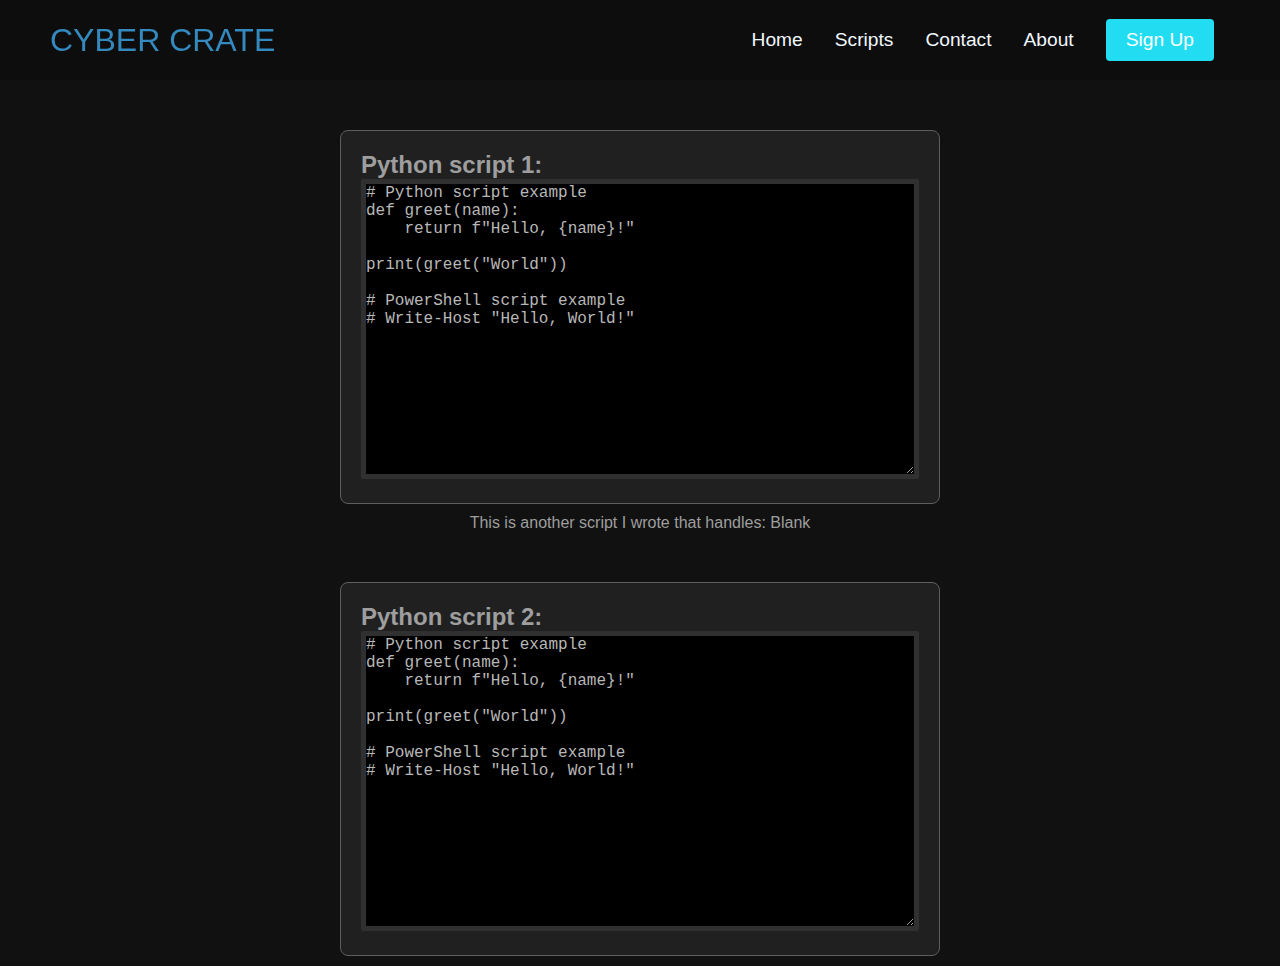
<file: scripts.html>
<!DOCTYPE html>
<html lang="en">
<head>
    <meta charset="UTF-8">
    <meta name="viewport" content="width=device-width, initial-scale=1.0">

    <link rel="stylesheet" href="style.css">

    
</head>

<body style="background-color: #111111; color: rgb(158, 158, 158);">
    <nav class="navbar">
        <div class="navbar__container">
         <a href="index.html" id="navbar__logo">CYBER CRATE</a>
         <div class="navbar__toggle" id="mobile-menu">
             <span class="bar"></span>
             <span class="bar"></span>
             <span class="bar"></span>
         </div>
         <ul class="navbar__menu">
             <li class="navbar__item">
                 <a href="index.html" class="navbar__links">
                     Home
                 </a>
             </li>
             <li class="navbar__item">
                 <a href="scripts.html" class="navbar__links">Scripts</a>
             </li>
             <li class="navbar__item">
                 <a href="contact.html" class="navbar__links">Contact</a>
             </li>
             <li class="navbar__item">
                 <a href="about.html" class="navbar__links">About</a>
             </li>
             <li class="navbar__btn">
                 <a href="scripts.html" class="button">Sign Up</a>
             </li>
         </ul>
        </div> 
     </nav> 
    
</head>
<body>
    <div class="container">
        <h2>Python script 1:</h2>
        <textarea readonly>
# Python script example
def greet(name):
    return f"Hello, {name}!"

print(greet("World"))

# PowerShell script example
# Write-Host "Hello, World!"
        </textarea>
    </div>
 <p style="text-align: center;">This is another script I wrote that handles: Blank</p>
    <div class="container">
        <h2>Python script 2:</h2>
        <textarea readonly>
# Python script example
def greet(name):
    return f"Hello, {name}!"

print(greet("World"))

# PowerShell script example
# Write-Host "Hello, World!"
        </textarea>
    </div>

</body>
</html>
</file>
<file: style.css>
* {
    box-sizing: border-box;
    margin: 0;
    padding: 0;
    font-family: 'Kumbh Sans', sans-serif;

}

.navbar {
    background: #0d0d0d;
    height: 80px;
    display: flex;
    justify-content: center;
    align-items: center;
    font-size: 1.2rem;
    position: sticky;
    top: 0 ;
    z-index: 999;

}

.navbar__container {
    display: flex;
    justify-content: space-between;
    height: 80px;
    z-index: 1;
    width: 100%;
    max-width: 1300px;
    margin: 0 auto;
    padding: 0 50px;
    
    

}

#navbar__logo {
    background-color: #348ABF;
    background-image: linear-gradient(to top, #ff0844 0%, #ffb119, 100%);
    background-size: 100%;
    -webkit-background-clip: text;
    -moz-background-clip: text;
    -webkit-text-fill-color: transparent;
    -moz-text-fill-color: transparent;
    display: flex;
    align-items: center;
    cursor: pointer;
    text-decoration: none;
    font-size: 2rem;
    
}

.fa-gem {
    margin-right: 0.5rem;
}

.navbar__menu {
    display: flex;
    align-items: center;
    list-style: none;
    text-align: center;
}

.navbar__item {
    height: 80px;

}

.navbar__links {
    color: aliceblue;
    display: flex;
    align-items: center;
    justify-content:center;
    text-decoration: none;
    padding: 0 1rem;
    height: 100%;

}

.navbar__btn {
    display: flex;
    justify-content: center;
    align-items: center;
    padding: 0 1rem;
    width: 100%;
}

.button {
    display: flex;
    justify-content: center;
    align-items: center;
    text-decoration: none;
    padding: 10px 20px;
    height: 100%;
    width: 100%;
    border: none;
    outline: none;
    border-radius: 4px;
    background: #22DDF2;
    color: #fff;

}

.button:hover {
    background: #ff0844;
    transition: all 0.3s ease;
}

.navbar__links:hover {
    color: #ff0844;
    transition: all 0.3s ease;
}

@media screen and (max-width: 960px) {
    .navbar__container {
        display: flex;
        justify-content: space-between;
        height: 80px;
        z-index: 1;
        width: 100%;
        max-width: 1300px;
        padding: 0;
    }


    .navbar__menu {
        display: grid;
        grid-template-columns: auto;
        margin: 0;
        width: 100%;
        position: absolute;
        top: -1000px;
        opacity: 0;
        transition: all 0.5s ease;
        height: 50vh;
        z-index: -1;
        background: #131313;
        

    }

    .navbar__menu.active {
        background: #131313;
        top: 100%;
        opacity: 1;
        transition: all 0.5s ease;
        z-index: 99;
        height: 50vh;
        font-size: 1.6rem;

    }

    #navbar__logo {
        padding-left: 25px;

    }

    .navbar__toggle .bar {
        width: 25px;
        height: 3px;
        margin: 5px auto;
        transition: all 0.3s ease-in-out;
        background: #fff;

    }

    .navbar__item {
        width: 100%;
    }

    .navbar__links {
        text-align: center;
        padding: 2rem;
        width: 100%;
        display: table;
    }

    #mobile-menu {
        position: absolute;
        top: 20%;
        right: 5%;
        transform: translate(5%, 20%);

    }

    .navbar__btn {
        padding-bottom: 2rem;
    }

    .button {
        display: flex;
        justify-content: center;
        align-items: center;
        width: 80%;
        height: 80px;
        margin: 0;
    }

    .navbar__toggle .bar {
        display: block;
        cursor: pointer;

    }

    #mobile-menu.is-active .bar:nth-child(2) {
        opacity: 0;
    }

    #mobile-menu.is-active .bar:nth-child(1) {
        transform: translateY(8px) rotate(45deg);
    }

    #mobile-menu.is-active .bar:nth-child(3) {
        transform: translateY(-8px) rotate(-45deg);
    }
}

body {
    font-family: 'monospace';
}
.container {
    max-width: 600px;
    margin: 50px auto;
    padding: 20px;
    border: 1px solid #5e5e5e;
    border-radius: 8px;
    background-color: #202021;
    margin-bottom: 10px;
}
textarea {
    width: 100%;
    height: 300px;
    font-family: monospace;
    font-size: 16px;
    padding: 0px;
    border: 5px solid #303030;
    border-radius: 2px;
    resize: vertical;
    background-color: black;
    color: #b8b8b8;
}
.profile {
    width: 200px;
    height: 200px;
    
    
    
}
.center-container {
    text-align: center;
}
</file>
